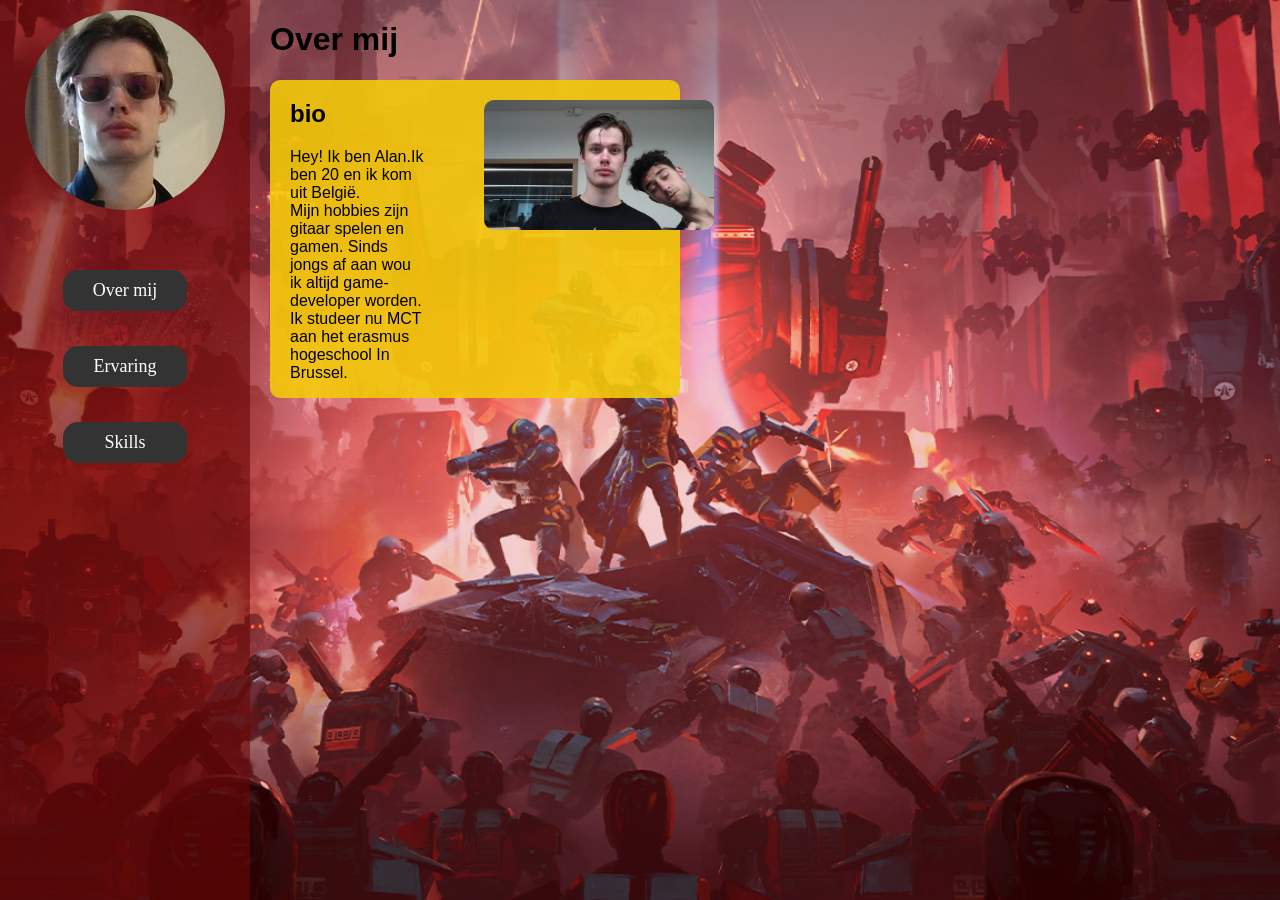
<file: index.html>
<!DOCTYPE html>
<html lang="en">
<head>
	<meta charset="UTF-8">
	<meta name="viewport" content="width=device-width, initial-scale=1.0">
	<link rel="stylesheet" href="style.css" />
	<title>Document</title>
</head>
<body>
	<div class="wrapper">
			<div class="header">
				<div class="facePic">
					<img src="images/picFACE.png" alt="Logo" />
				</div>
				<div class="navigation">
					<ul>
						<li><a href="index.html" class="button" >Over mij</a></li>
						<li><a href="experience.html" class="button">Ervaring</a></li>
						<li><a href="skills.html" class="button">Skills</a></li>
					</ul>
				</div>
			</div>
			<div class ="content">

				<h1>Over mij</h1>
				<div class ="bio">
					<div>
						<h2> bio</h2>
						<p>Hey! Ik ben Alan.Ik ben 20 en ik kom uit België.<br> 
							Mijn hobbies zijn gitaar spelen en gamen. Sinds jongs af aan wou ik altijd game-developer worden.<br>
							Ik studeer nu MCT aan het erasmus hogeschool In Brussel.
						 </p>
						 
					</div>
					<div class="mePic">
					<img src="images/WIN_20240923_15_37_50_Pro.jpg" alt="Logo" />
					</div>
			    </div>

			</div>
	</div>
</body>
</html>
</file>
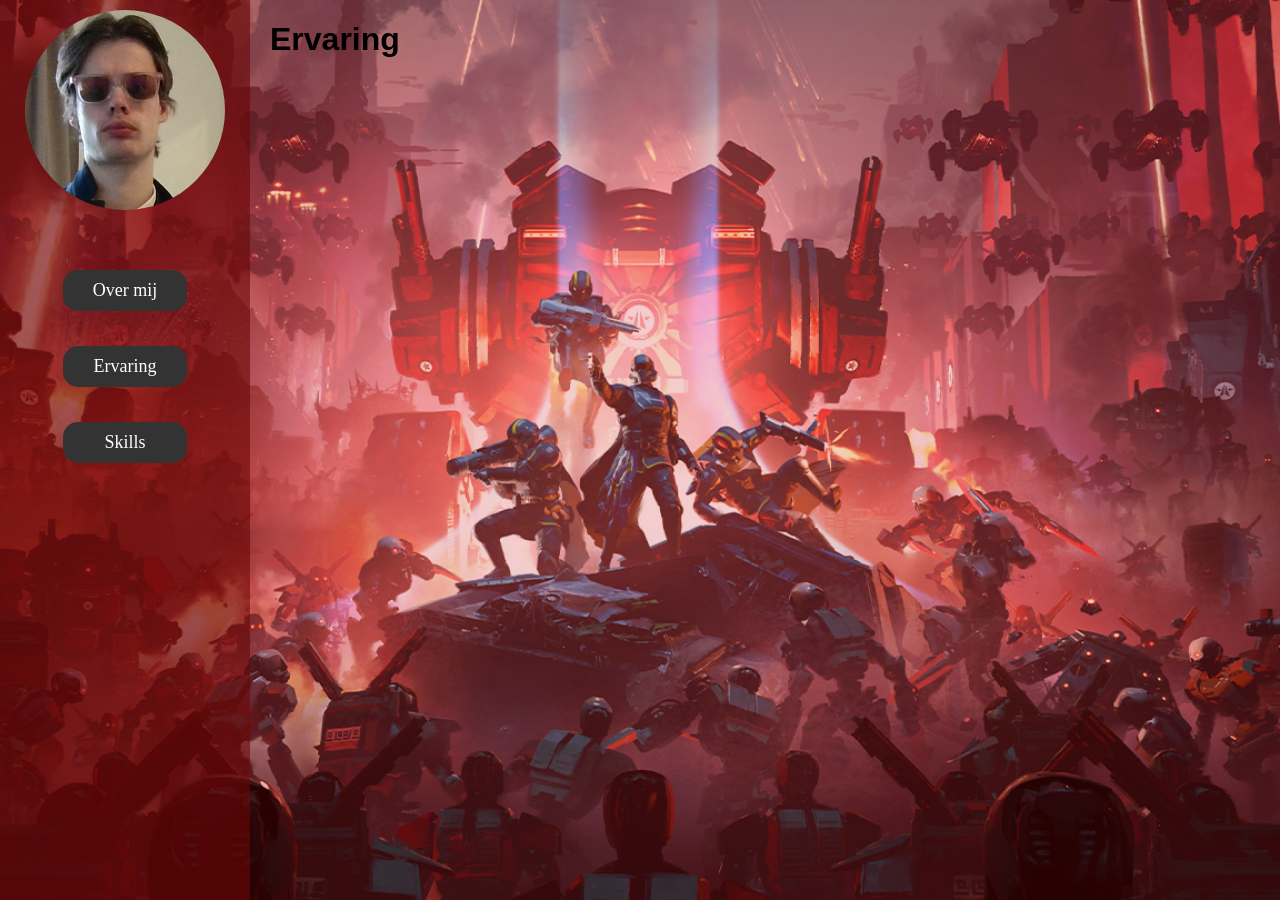
<file: experience.html>
<!DOCTYPE html>
<html lang="en">
<head>
    <meta charset="UTF-8">
    <meta name="viewport" content="width=device-width, initial-scale=1.0">
    <link rel="stylesheet" href="style.css" />
    <title>Document</title>
</head>
<body>
    <div class="wrapper">
			<div class="header">
				<div class="facePic">
					<img src="images/picFACE.png" alt="Logo" />
				</div>
				<div class="navigation">
					<ul>
						<li><a href="index.html" >Over mij</a></li>
						<li><a href="experience.html">Ervaring</a></li>
						<li><a href="skills.html">Skills</a></li>
					</ul>
				</div>
			</div>
			<div class ="content">


				<h1>Ervaring</h1>
			</div>
	</div>
</body>
</html>
</file>
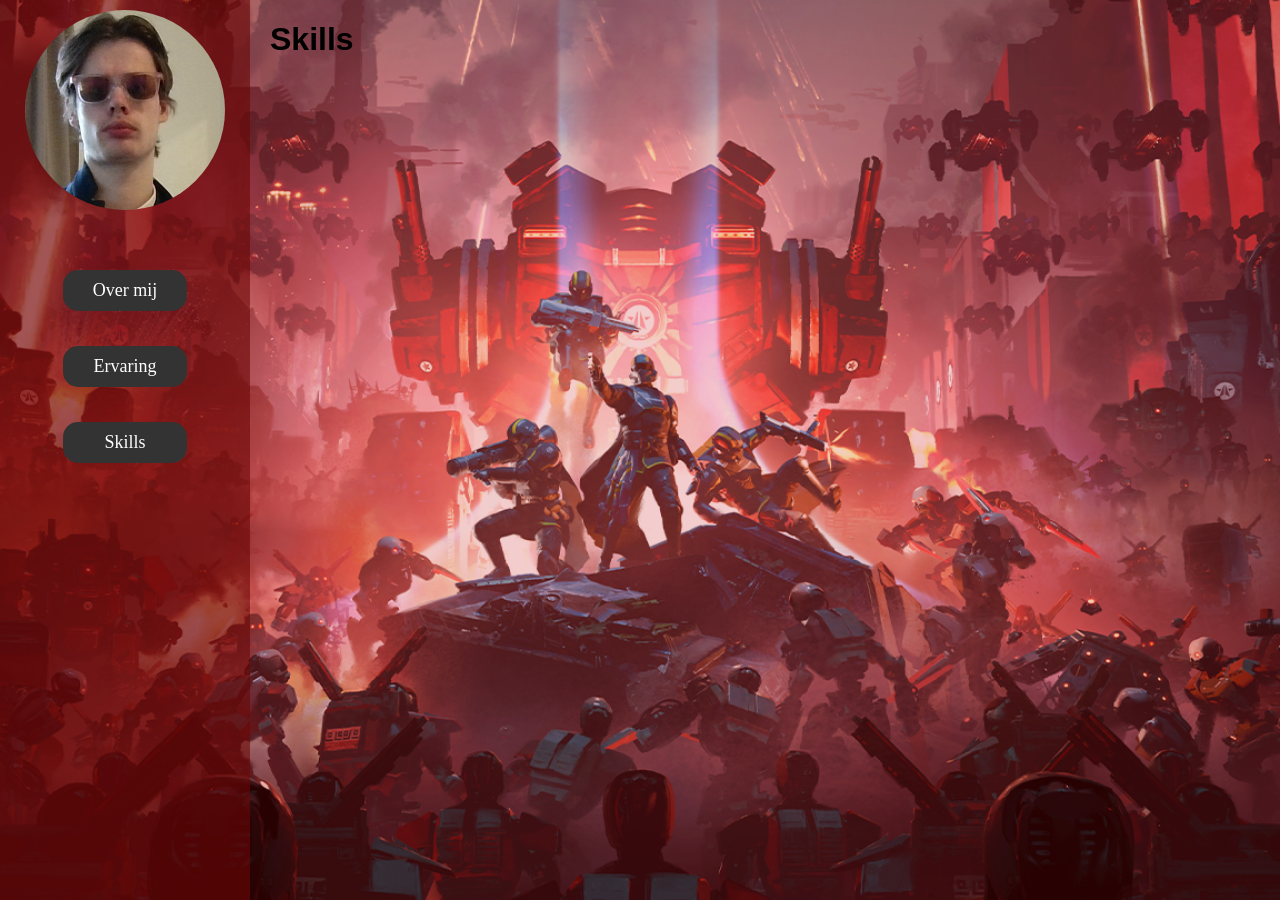
<file: skills.html>
<!DOCTYPE html>
<html lang="en">
<head>
    <meta charset="UTF-8">
    <meta name="viewport" content="width=device-width, initial-scale=1.0">
    <link rel="stylesheet" href="style.css" />
    <title>Document</title>
</head>
<body>  
    <div class="wrapper">
			<div class="header">
				<div class="facePic">
					<img src="images/picFACE.png" alt="Logo" />
				</div>
				<div class="navigation">
					<ul>
						<li><a href="index.html" >Over mij</a></li>
						<li><a href="experience.html">Ervaring</a></li>
						<li><a href="skills.html">Skills</a></li>
					</ul>
				</div>
			</div>
			<div class ="content">


				<h1>Skills</h1>
			</div>
	</div>
    
</body>
</html>
</file>
<file: style.css>
@import url('https://fonts.googleapis.com/css2?family=Playfair+Display:ital,wght@0,500;1,500&display=swap');
.facePic img{

	width:200px;
	height:200px;
	border-radius: 50%;
}
.facePic{

	position: fixed;
}
.wrapper{

	display: flex;
}
.header {
  width: 250px;              
  height: 100vh;             
  position: fixed;          
  top: 0;
  left: 0;
  background: #6b0505; 
  background: rgba(107, 5, 5, 0.6);          

  color: white;
  display: flex;
  flex-direction: column;
  align-items: center;
  padding-top: 10px;
}
.navigation {
  padding-right: 80px; 
  padding-top: 25px;
}
.navigation li{
	margin: 15px 0;
   text-align: center;
    padding-top: 20px;
}
.navigation ul {
  list-style: none;
  margin: 0;
  width: 100%;
  padding-top: 200px;
}
.navigation a {
  text-decoration: none;
  color: white;
  background: #333;
  font-size: 18px;
  display: block;
  border-radius: 15px;
  padding: 10px;
}
.navigation a:hover{
	background: #555;
}
.content {
	margin-left: 250px; 
	padding-left: 20px;
	font-family: "Playfair", sans-serif;
	
}
.bio{

	display: flex;
	background-color: rgba(243, 201, 11,0.9);  
	color: black;
	border-radius: 10px;
	justify-content: center;
	margin-right: 600px;
	padding-left: 20px
}
body{
	
	 top: 0;
	 margin:0;
  	left: 0;
	background-color: rgba(194, 8, 8, 0.2);  
    min-height: 100vh;
	 
}
html {
    background-image: url("images/background.jpg");
    background-size: cover;
    background-position: center;
    background-attachment: fixed;
	background-repeat: no-repeat;
}
.mePic img{

	max-width: 90%;
	max-height: 90%;
    border-radius: 10px;
	margin-top:20px ;
	margin-left:60px ;

}
</file>
